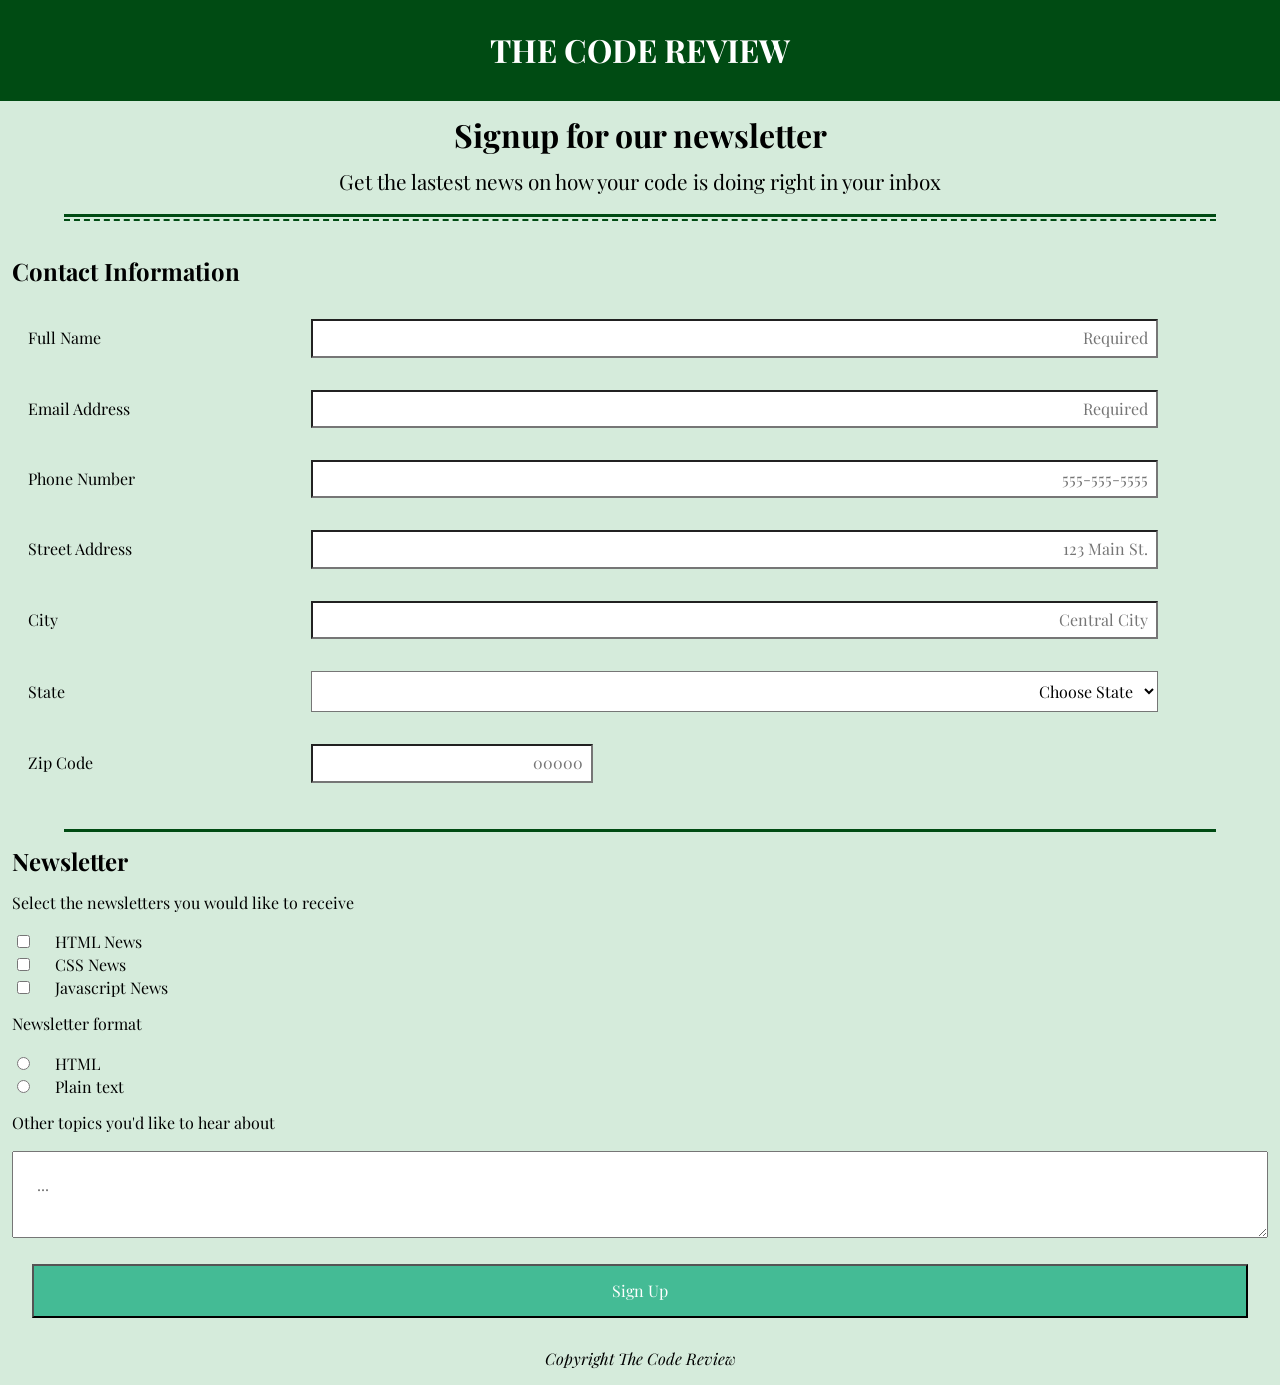
<file: index.html>
<!DOCTYPE html>

<html>
    <head>
        <meta charset="utf-8">
        <title>The Code Review</title>
        <meta name="viewport" content="width=device-width, initial-scale=1">
        <link rel="stylesheet" href="css/normalize.css">
        <link rel="stylesheet" href="css/styles.css">
        <link rel="preconnect" href="https://fonts.googleapis.com">
        <link rel="preconnect" href="https://fonts.gstatic.com" crossorigin>
        <link href="https://fonts.googleapis.com/css2?family=Playfair+Display:wght@400;500;700&display=swap" rel="stylesheet">
    </head>

    <body class="container">

       <header>
           <div>
                <h1 class="title">The Code Review</h1>
           </div>
           <h1 class="heading">Signup for our newsletter</h1>
           <p class="description">Get the lastest news on how your code is doing right in your inbox</p>
           <div class="head_line"></div>
           <div class="break_line"></div>
       </header>

       <main>
           <form action="index.html" method="post">
                <fieldset class="contact">
                    <legend>Contact Information</legend>

                    <div class="contact_pair">
                        <label for="name">Full Name</label>
                        <input type="text" id="name" name="user_name" placeholder="Required" required>
                    </div>

                    <div class="contact_pair">
                        <label for="email">Email Address</label>
                        <input type="email" id="email" name="user_email" placeholder="Required" required>
                    </div>

                    <div class="contact_pair">
                        <label for="phone">Phone Number</label>
                        <input type="tel" id="phone" name="user_phone" placeholder="555-555-5555">
                    </div>

                    <div class="contact_pair">
                        <label for="address">Street Address</label>
                        <input type="text" id="address" name="user_address" placeholder="123 Main St.">
                    </div>

                    <div class="contact_pair">
                        <label for="city">City</label>
                        <input type="text" id="city" name="user_city" placeholder="Central City">
                    </div>

                    <div class="contact_pair">
                        <label for="state">State</label>
                        <select id="state" name="user_state">
                            <optgroup label="Choose State">
                            <option value="" disabled selected>Choose State</option>
                            <option value="alabama">Alabama</option>
                            <option value="alaska">Alaska</option>
                            <option value="arizona">Arizona</option>
                            <option value="arkansas">Arkansas</option>
                            <option value="california">California</option>
                            <option value="colorado">Colorado</option>
                            <option value="connecticut">Connecticut</option>
                            <option value="delaware">Delaware</option>
                            <option value="florida">Florida</option>
                            <option value="georgia">Georgia</option>
                            <option value="hawaii">Hawaii</option>
                            <option value="idaho">Idaho</option>
                            <option value="illinois">Illinois</option>
                            <option value="indiana">Indiana</option>
                            <option value="iowa">Iowa</option>
                            <option value="kansas">Kansas</option>
                            <option value="kentucky">Kentucky</option>
                            <option value="louisiana">Louisiana</option>
                            <option value="maine">Maine</option>
                            <option value="maryland">Maryland</option>
                            <option value="massachusetts">Massachusetts</option>
                            <option value="michigan">Michigan</option>
                            <option value="minnesota">Minnesota</option>
                            <option value="mississippi">Mississippi</option>
                            <option value="missouri">Missouri</option>
                            <option value="montana">Montana</option>
                            <option value="nebraska">Nebraska</option>
                            <option value="nevada">Nevada</option>
                            <option value="new_hampshire">New Hampshire</option>
                            <option value="new_jersey">New Jersey</option>
                            <option value="new_mexico">New Mexico</option>
                            <option value="new_york">New York</option>
                            <option value="north_carolina">North Carolina</option>
                            <option value="north_dakota">North Dakota</option>
                            <option value="ohio">Ohio</option>
                            <option value="oklahoma">Oklahoma</option>
                            <option value="oregon">Oregon</option>
                            <option value="pennsylvania">Pennsylvania</option>
                            <option value="rhode_island">Rhode Island</option>
                            <option value="south_carolina">South Carolina</option>
                            <option value="south_dakota">South Dakota</option>
                            <option value="tennessee">Tennesse</option>
                            <option value="texas">Texas</option>
                            <option value="utah">Utah</option>
                            <option value="vermont">Vermont</option>
                            <option value="virginia">Virginia</option>
                            <option value="washington">Washington</option>
                            <option value="west_virginia">West Virginia</option>
                            <option value="wisconsin">Wisconsin</option>
                            <option value="wyoming">Wyoming</option>
                            </optgroup>
                        </select>
                    </div>

                    <div class="contact_pair">
                        <label for="zip_code">Zip Code</label>
                        <input type="text" id="zip_code" name="user_zip" placeholder="00000">
                    </div>
                </fieldset>

                <div class="line_break"></div>

                <fieldset class="newsletter">
                    <legend>Newsletter</legend>

                    <label>Select the newsletters you would like to receive</label><br>

                    <div class="input_pair">
                        <input type="checkbox" id="html" value="interest_html" name="user_interest">
                        <label for="html">HTML News</label><br>
                    </div>

                    <div class="input_pair">
                        <input type="checkbox" id="css" value="interest_css" name="user_interest">
                        <label for="css">CSS News</label><br>
                    </div>

                    <div class="input_pair">
                        <input type="checkbox" id="javascript" value="interest_javascript" name="user_interest">
                        <label for="javascript">Javascript News</label><br>
                    </div>

                    <label id="format">Newsletter format</label><br>

                    <div class="input_pair">
                        <input type="radio" id="html_format" value="html_format" name="format">
                        <label for="html_format">HTML</label><br>
                    </div>

                    <div class="input_pair">
                        <input type="radio" id="text_format" value="text_format" name="format">
                        <label for="text_format">Plain text</label><br>
                    </div>

                    <label for="topics">Other topics you'd like to hear about</label><br>
                    <textarea id="topics" name="topic" placeholder="..."></textarea>
                </fieldset>

                <button type="submit">Sign Up</button>
           </form>
       </main> 
        
        <footer>
            <p>Copyright The Code Review</p>
        </footer>

    </body>
</html>
</file>
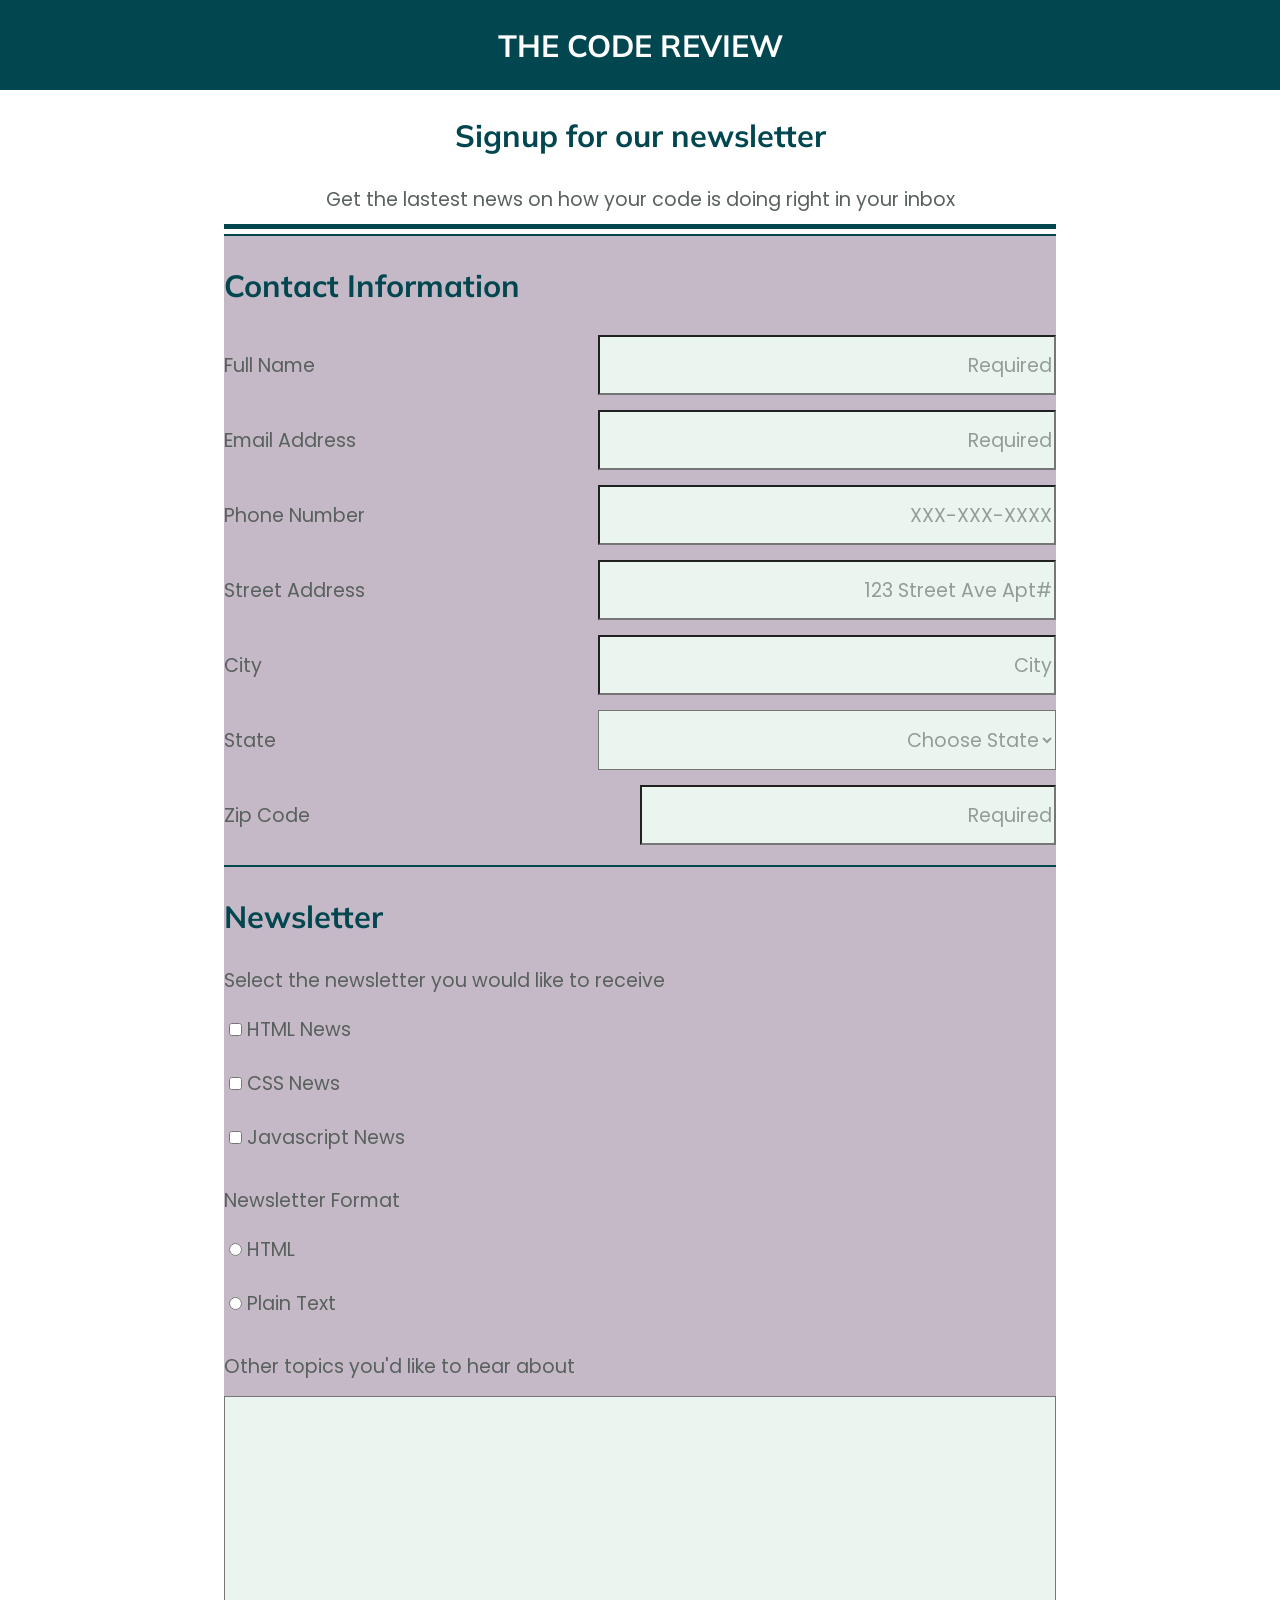
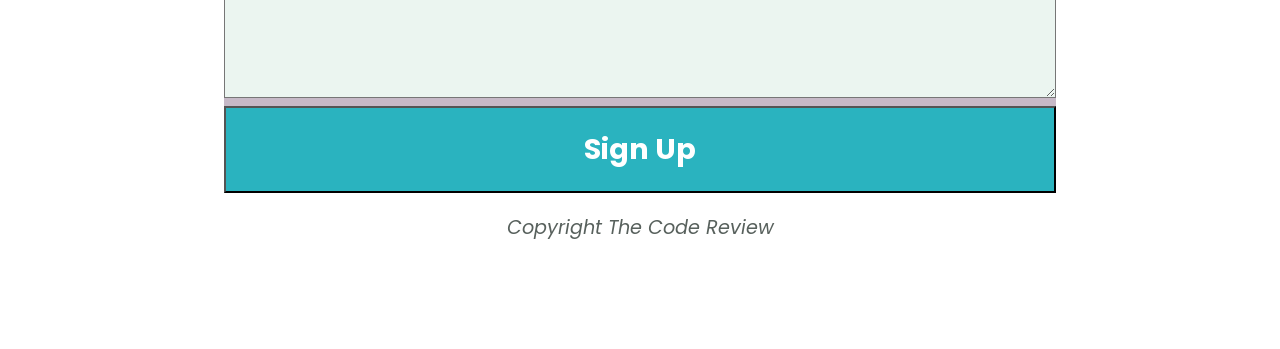
<file: Registration Form/index.html>
<!DOCTYPE html>
<html lang="en">
    <head>
        <title>Registration Form</title>
        <meta name="viewport" content="width=device-width, initial-scale=1">
        <link rel="stylesheet" href="https://fonts.googleapis.com/css?family=Poppins">
        <link rel="stylesheet" href="https://fonts.googleapis.com/css?family=Muli">
        <link rel="stylesheet" href="css/normalize.css">
        <link rel="stylesheet" href="css/styles.css">
    </head>
    <body>

        <header class="main-head">
            <h1>The Code Review</h1>
        </header>
        <div class="about">
            <h1>Signup for our newsletter</h1>
            <p>Get the lastest news on how your code is doing right in your inbox</p>
        </div>
       
        <div class="thin"></div>

        <form action="index.html" method="POST">
            <fieldset class="ct-info">
                <legend>Contact Information</legend>

                <div class="entry">
                    <label for="name">Full Name</label>
                    <input type="text" id="name" name="name" placeholder="Required" required>
                </div>

                <div class="entry">
                    <label for="email">Email Address</label>
                    <input type="email" id="email" name="email" placeholder="Required" required>
                </div>

                <div class="entry">
                    <label for="phone">Phone Number</label>
                    <input type="tel" id="phone" name="phone" placeholder="XXX-XXX-XXXX">
                </div>

                <div class="entry">
                    <label for="address">Street Address</label>
                    <input type="text" id="address" name="address" placeholder="123 Street Ave Apt#">
                </div>

                <div class="entry">
                    <label for="city">City</label>
                    <input type="text" id="city" name="city" placeholder="City">
                </div>
                
                <div class="entry">
                    <label for="state">State</label>
                    <select id="state" name="state">
                        <option disabled selected>Choose State</option>
                        <option value="alabama">Alabama</option>
                        <option value="alaska">Alaska</option>
                        <option value="arizona">Arizona</option>
                        <option value="arkansas">Arkansas</option>
                        <option value="california">California</option>
                        <option value="colorado">Colorado</option>
                        <option value="connecticut">Connecticut</option>
                        <option value="delaware">Delaware</option>
                        <option value="florida">Florida</option>
                        <option value="georgia">Georgia</option>
                        <option value="hawaii">Hawaii</option>
                        <option value="idaho">Idaho</option>
                        <option value="illinois">Illinois</option>
                        <option value="indiana">Indiana</option>
                        <option value="iowa">Iowa</option>
                        <option value="kansas">Kansas</option>
                        <option value="kentucky">Kentucky</option>
                        <option value="louisiana">Louisiana</option>
                        <option value="maine">Maine</option>
                        <option value="maryland">Maryland</option>
                        <option value="massachusetts">Massachusetts</option>
                        <option value="michigan">Michigan</option>
                        <option value="minnesota">Minnesota</option>
                        <option value="mississippi">Mississippi</option>
                        <option value="missouri">Missouri</option>
                        <option value="montana">Montana</option>
                        <option value="nebraska">Nebraska</option>
                        <option value="nevada">Nevada</option>
                        <option value="new-hampshire">New Hampshire</option>
                        <option value="new-jersey">New Jersey</option>
                        <option value="new-mexico">New Mexico</option>
                        <option value="new-york">New York</option>
                        <option value="north-carolina">North Carolina</option>
                        <option value="north-dakota">North Dakota</option>
                        <option value="ohio">Ohio</option>
                        <option value="oklahoma">Oklahoma</option>
                        <option value="oregon">Oregon</option>
                        <option value="pennsylvania">Pennsylvania</option>
                        <option value="rhode-island">Rhode Island</option>
                        <option value="south-carolina">South Carolina</option>
                        <option value="south-dakota">South Dakota</option>
                        <option value="tennessee">Tennessee</option>
                        <option value="texas">Texas</option>
                        <option value="utah">Utah</option>
                        <option value="vermont">Vermont</option>
                        <option value="virginia">Virginia</option>
                        <option value="washington">Washington</option>
                        <option value="west-virginia">West Virginia</option>
                        <option value="wisconsin">Wisconsin</option>
                        <option value="wyoming">Wyoming</option>
                    </select>
                </div>

                <div class="entry">
                    <label for="zip">Zip Code</label>
                    <input type="text" id="zip" name="zip" placeholder="Required" required>
                </div>

            </fieldset>

            <div class="thin"></div>

            <fieldset class="subscribe">
                <legend>Newsletter</legend>

                    <label>Select the newsletter you would like to receive</label>
                
                    <div class="options">
                        <input type="checkbox" id="html" name="news-op" value="html">
                        <label for="html">HTML News</label>
                    </div>

                    <div class="options">
                        <input type="checkbox" id="css" name="news-op" value="css">
                        <label for="css">CSS News</label>
                    </div>

                    <div class="options">
                        <input type="checkbox" id="javascript" name="news-op" value="javascript">
                        <label for="javascript">Javascript News</label>
                    </div>

                <br>
                <label>Newsletter Format</label>

                <div class="options">
                    <input type="radio" id="h-format" name="text-op" value="h-format">
                    <label for="h-format">HTML</label>
                </div>

                <div class="options">
                    <input type="radio" id="t-format" name="text-op" value="t-format">
                    <label for="t-format">Plain Text</label>
                </div>

                <br>
                <label for="comments">Other topics you'd like to hear about</label>

                <textarea id="comments" name="comments" cols="40" rows="10"></textarea>

                <button type="submit" value="Submit">Sign Up</button>

            </fieldset>
        </form>

        <footer>
            <p>Copyright The Code Review</p>
        </footer>
        <br><br><br>
        
    </body>
</html>
</file>
<file: css/styles.css>
* {
    box-sizing: border-box;
}

.container {
    display: flex;
    flex-direction: column;
    font-family: 'Playfair Display', serif;
    background: #D5EBDB;
}

.title {
    background: #004B13;
    color: white;
    margin: 0;
    padding: 1em;
    text-transform: uppercase;
    text-align: center;
    max-width: 100%;
}

.heading,
.description {
    margin: .5em auto;
    text-align: center;
}

.head_line,
.break_line,
.line_break {
    margin: 1em auto;
}

.head_line,
.break_line,
.description,
.line_break {
    max-width: 90%;
    font-size: 1.3em;
}

.head_line,
.line_break {
    border-top: 3px solid #004B13;
    margin-bottom: 2px;
}
.break_line {
    border-bottom: 2px dashed #004B13;
    margin-top: 2px;
}

fieldset {
    border: none;
    margin: 1em auto;
    display: flex;
    flex-direction: column;
}

legend {
    font-size: 1.5em;
    font-weight: bold;
    margin-bottom: .5em;
}

.contact_pair {
    display: flex;
    flex-direction: column;
}

.contact label,
.contact input,
.contact select {
    padding: .5em 0;
}

.contact input,
.contact select {
    text-align: right;
    padding-right: .5em;
    background: #fff;
    transition: border-width 2s, background-color 2s ;
}

#zip_code {
    max-width: 50%;
}

.input-pair {
    flex-direction: row;
}

input[type="checkbox"],
input[type="radio"] {
    margin: 5px;
}

label[for="html"],
label[for="css"],
label[for="javascript"],
label[for="html_format"],
label[for="text_format"] {
    padding-left: 1em;
}

#format,
label[for="topics"] {
    margin-top: 1em;
}

textarea {
    padding: 1.5em;
}

button {
    display: flex;
    flex-direction: row;
    justify-content: center;
    width: 95%;
    padding: 1em;
    margin: 1em auto;
    background: #44BB95;
    color: #fff;
}

footer {
    display: flex;
    justify-content: center;
    font-style: italic;
    font-weight: 400;
}

input:focus,
textarea:focus,
select:focus {
    background: #DBDBDB;
    border-width: 3px;
}

@media (min-width:768px) {
    .contact_pair {
        flex-direction: row;
        margin: 1em;
        max-width: 90%;
    }

    .contact label {
        flex-basis: 25%;
        margin: auto 0;
    }

    .contact input,
    .contact select {
        flex-grow: 1;
        flex-basis: 75%;
    }

    #zip_code {
    max-width: 25%;
}

}
</file>
<file: Registration Form/css/styles.css>
* {
    box-sizing: border-box;
}

body {
    font-family: 'Poppins', sans-serif;
    font-size: 1.2em;
    color: #58615d;
}

.main-head {
    background: #02474f;
    display: flex;
    align-items: center;
    justify-content: center;
    padding: 5px;   
}

.main-head h1 {
    color: white;
    text-transform: uppercase;
    padding-bottom: 0;  
}

.about {
    display: flex;
    flex-direction: column;
    margin: 0 auto;
    align-items: center;
    justify-content: center;
    width: 95%;
    padding-top: 5px;
    border-bottom: 5px solid #02474f;
}

.about p {
    flex-wrap: wrap;
    text-align: center;
    margin: 0 auto;
    padding: 10px 0;
}

.thin {
    border-bottom: 2px solid #02474f;
    width: 95%;
    height: 7px;
    margin: 0 auto;
}

h1,
legend {
    font-family: 'Muli', sans-serif;
    font-size: 1.6em;
    font-weight: bold;
    color: #02474f;
}


form {
    display: flex;
    flex-direction: column;
    width: 95%;
    margin: 0 auto;
    background: #c6b9c7;
}

form .thin,
.entry,
textarea,
button {
    width: 100%;  
}

legend {
    padding: 30px 0;
}

fieldset {
    border: none;
    margin: 0;
    padding: 0;
}

.entry {
    display: flex;
    flex-direction: column;
    padding: 0 0 15px 0;
}

.entry input,
.entry select {
     height: 60px;
}

textarea,
.entry input,
.entry select {
    background: #ebf5f0;
}

#zip {
    width: 50%;
}

::placeholder,
select {
    text-align: right;
    color: #949c98;
}

.options,
textarea {
    padding: 5px;
    margin-top: 15px;
}

input[type=text],
input[type=tel],
input[type=email] {
    transition: ease-in-out,.25s ease-in-out;
}
  
input[type=text]:focus,
input[type=tel]:focus,
input[type=email]:focus {
    width: 102%;
}

button {
    padding: 20px;
    background: #2ab3bf;
    color: white;
    font-size: 1.5em;
    font-weight: bold;
}

footer {
    text-align: center;
    font-style: italic;
    margin: 20px auto;
    width: 95%;
}



/* Media Queries----------*/

@media (min-width: 768px) {

    .about,
    .thin,
    form,
    footer {
        width: 65%;
    }

    .entry {
        flex-direction: row;
        align-items: center;
        justify-content: space-between;
    }

    .entry input,
    .entry select {
     width: 55%;
    }

    input[type=text]:focus,
    input[type=tel]:focus,
    input[type=email]:focus {
    width: 70%;
}
}
</file>
